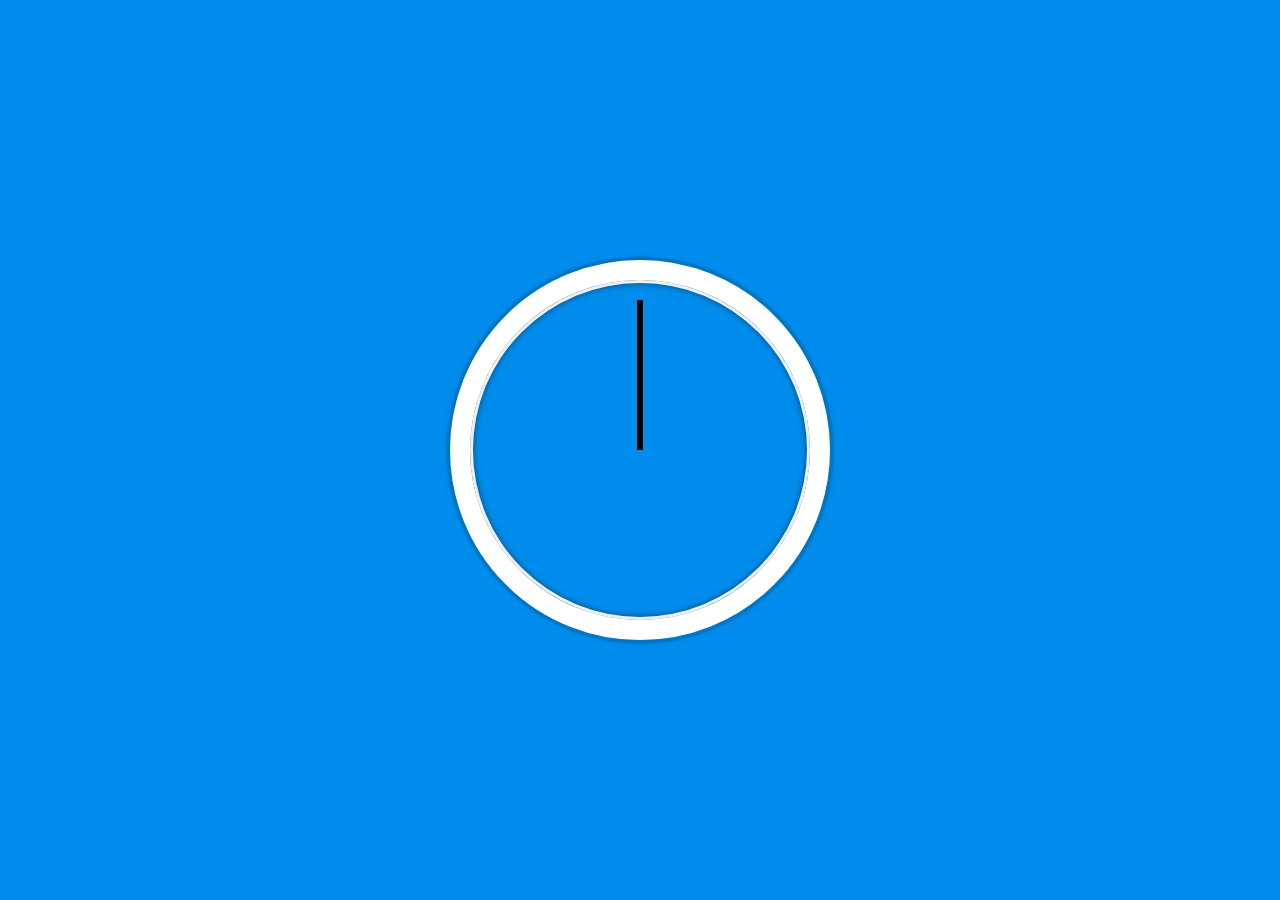
<file: 02 - JS and CSS Clock/index.html>
<!DOCTYPE html>
<html lang="en">

<head>
    <meta charset="UTF-8">
    <title>JS + CSS Clock</title>
</head>

<body>


    <div class="clock">
        <div class="clock-face">
            <div class="hand hour-hand"></div>
            <div class="hand min-hand"></div>
            <div class="hand second-hand"></div>
        </div>
    </div>


    <style>
        html {
            background: #018DED url(https://unsplash.it/1500/1000?image=881&blur=5);
            background-size: cover;
            font-family: 'helvetica neue';
            text-align: center;
            font-size: 10px;
        }

        body {
            margin: 0;
            font-size: 2rem;
            display: flex;
            flex: 1;
            min-height: 100vh;
            align-items: center;
        }

        .clock {
            width: 30rem;
            height: 30rem;
            border: 20px solid white;
            border-radius: 50%;
            margin: 50px auto;
            position: relative;
            padding: 2rem;
            box-shadow:
                0 0 0 4px rgba(0, 0, 0, 0.1),
                inset 0 0 0 3px #EFEFEF,
                inset 0 0 10px black,
                0 0 10px rgba(0, 0, 0, 0.2);
        }

        .clock-face {
            position: relative;
            width: 100%;
            height: 100%;
            transform: translateY(-3px);
            /* account for the height of the clock hands */
        }

        .hand {
            width: 50%;
            height: 6px;
            background: black;
            position: absolute;
            top: 50%;
            transform-origin: 100%;
            transform: rotate(90deg);
            transition: all 3.05s;
            transition-timing-function: cubic-bezier(0, 2.07, 0.58, 1);
        }
    </style>

    <script>
        const secondHand = document.querySelector(".second-hand");
        const minuteHand = document.querySelector(".min-hand");
        const hourHand = document.querySelector(".hour-hand");

        const setDate = () => {
            const now = new Date();

            const seconds = now.getSeconds();
            const secondsDegrees = ((seconds / 60) * 360) + 90;
            secondHand.style.transform = `rotate(${secondsDegrees}deg`

            const minutes = now.getMinutes();
            const minutesDegrees = ((minutes / 60) * 360) + 90;
            minuteHand.style.transform = `rotate(${minutesDegrees}deg`

            const hours = now.getHours();
            const hoursDegrees = ((hours / 60) * 360) + 90;
            hourHand.style.transform = `rotate(${hoursDegrees}deg`

            console.log(`secondsDegrees: ${secondsDegrees}`)
            console.log(`${hours}:${minutes}:${seconds}`);
        }

        setInterval(setDate, 1000)
    </script>
</body>

</html>
</file>
